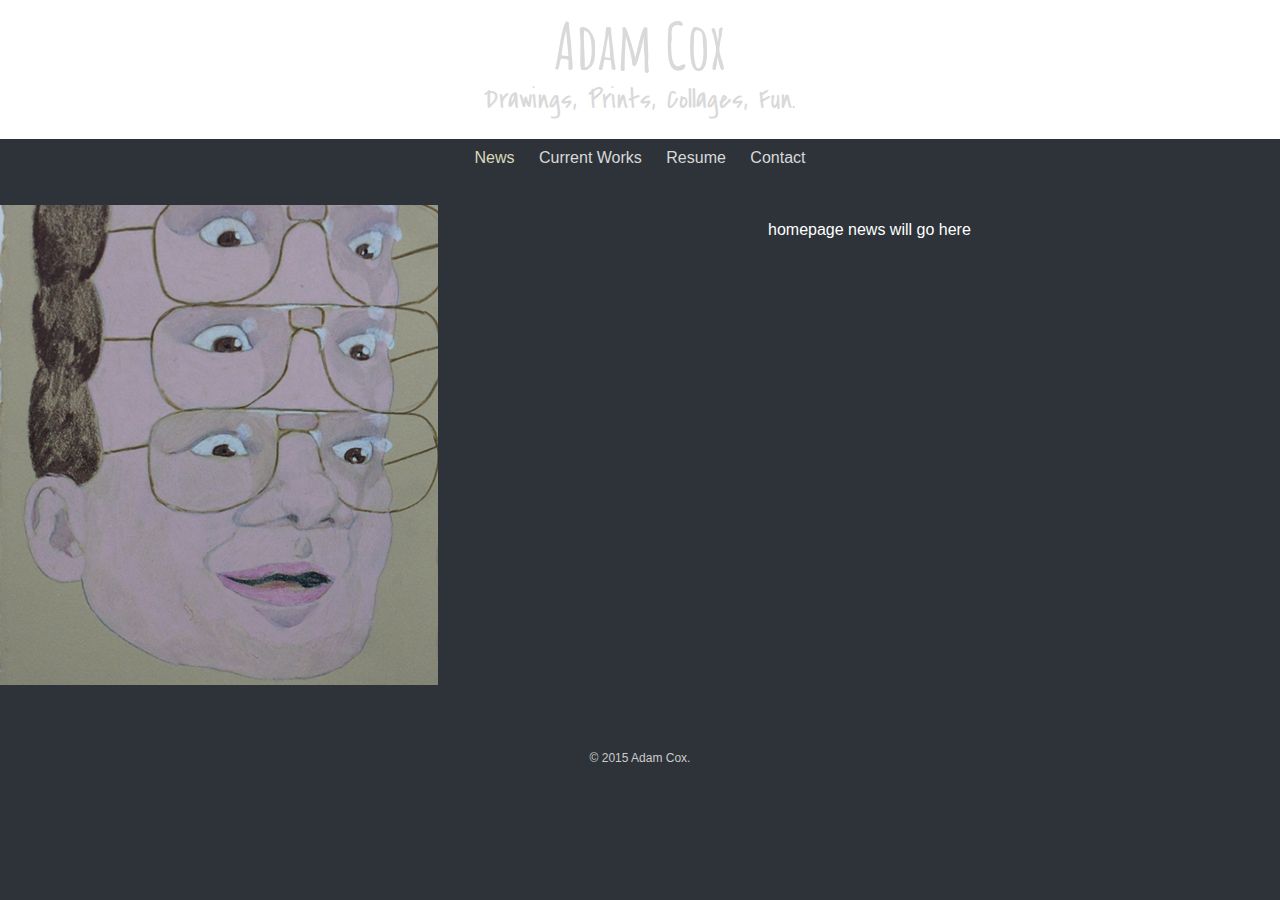
<file: index.html>
<!DOCTYPE html>
<html>
	<head>
		<meta charset="utf-8">
		<title>Adam Cox | Artist</title>
		<link rel="stylesheet" href="css/normalize.css">
		<link href='http://fonts.googleapis.com/css?family=Quicksand|Covered+By+Your+Grace|Amatic+SC' rel='stylesheet' type='text/css'>
		<link rel="stylesheet" href="css/main.css">
		<link rel="stylesheet" href="css/responsive.css">
		<meta name="viewport" content="width=device-width, initial-scale=1.0">
	</head>
	<body>
		<header class="mainHeader">
				<h1 id="logo">Adam Cox</h1>
				<h2>Drawings, Prints, Collages, Fun.</h2>
			<nav>
				<ul>
					<li><a href="index.html" class="selected">News</a></li>
					<li><a href= "current_works.html">Current Works</a></li>
					<li><a href="resume.html">Resume</a></li>
					<li><a href="contact.html">Contact</a></li>
				</ul>
			</nav>
		</header>
		<div id="wrappper">
			<section id="primary" >
				<ul>
					<li class="homeImage">
						<li><img src="image/img00.jpg"alt="Jim Cornette eyes"></li>
					</li>
			</section>
			<section id="secondary">
				<p>homepage news will go here</p>
			</section>
			<footer>
				<p>&copy; 2015 Adam Cox.</p>
			</footer>
		</div>
	</body>
</html>
</file>
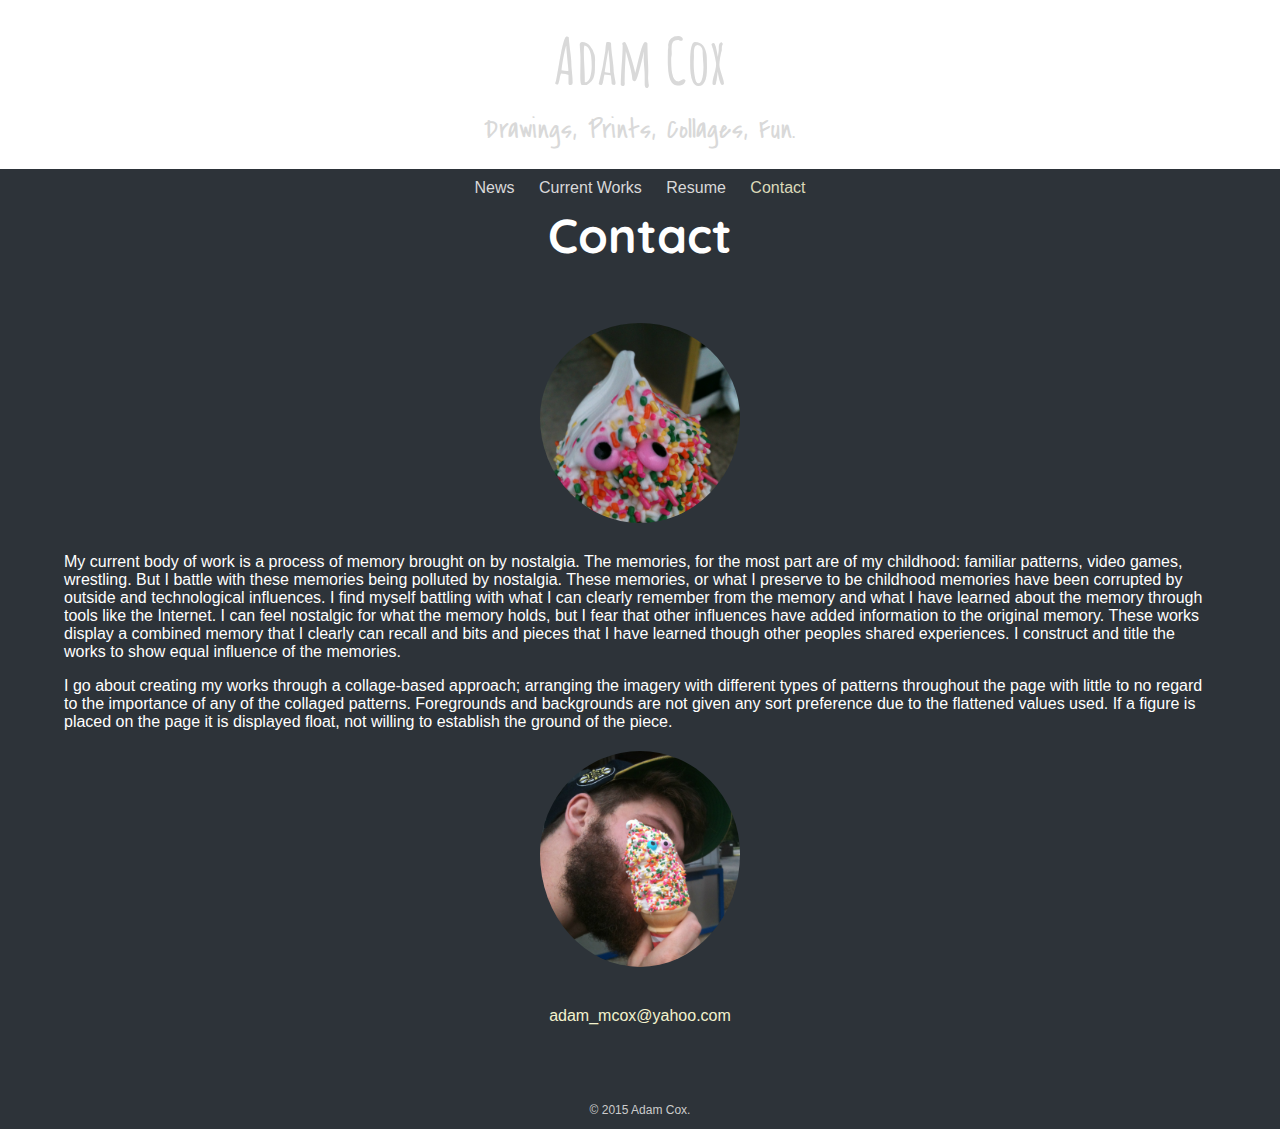
<file: contact.html>
<!DOCTYPE html>
<html>
  <head>
    <meta charset="utf-8">
    <title>Adam Cox | Artist</title>
    <link rel="stylesheet" href="css/normalize.css">
    <link href='http://fonts.googleapis.com/css?family=Quicksand|Covered+By+Your+Grace|Amatic+SC' rel='stylesheet' type='text/css'>
    <link rel="stylesheet" href="css/main.css">
    <link rel="stylesheet" href="css/responsive.css">
    <meta name="viewport" content="width=device-width, initial-scale=1.0">
  </head>
  <body>
    <header class="mainHeader">
        <h1 class="logo">Adam Cox</h1>
        <h2>Drawings, Prints, Collages, Fun.</h2>
      <nav>
        <ul>
          <li><a href="index.html">News</a></li>
          <li><a href= "current_works.html">Current Works</a></li>
          <li><a href="resume.html">Resume</a></li>
          <li><a href="contact.html" class="selected">Contact</a></li>
        </ul>
      </nav>
    </header>
    <div>
      <h3>Contact</h3>
      <section>
        <img src="image/iceCream.jpg" alt="ice cream with eyes" class="profilePhoto">
        <p class="artistStatement">My current body of work is a process of memory brought on by nostalgia.  The memories, for the most part are of my childhood: familiar patterns, video games, wrestling.  But I battle with these memories being polluted by nostalgia.  These memories, or what I preserve to be childhood memories have been corrupted by outside and technological influences.  I find myself battling with what I can clearly remember from the memory and what I have learned about the memory through tools like the Internet.   I can feel nostalgic for what the memory holds, but I fear that other influences have added information to the original memory.  These works display a combined memory that I clearly can recall and bits and pieces that I have learned though other peoples shared experiences.  I construct and title the works to show equal influence of the memories.</p>
        <p class="artistStatement">I go about creating my works through a collage-based approach; arranging the imagery with different types of patterns throughout the page with little to no regard to the importance of any of the collaged patterns. Foregrounds and backgrounds are not given any sort preference due to the flattened values used.  If a figure is placed on the page it is displayed float, not willing to establish the ground of the piece.
        </p>
        <img src="image/iceCream2.jpg" alt="photo of artist with ice cream for face" class="profilePhoto">
        <p class="email">
          <a href="mailto:adam_mcox@yahoo.com">adam_mcox@yahoo.com</a></p>
      </section>
    <footer>
      <p>&copy; 2015 Adam Cox.</p>
    </footer>
  </body>
</html>
</file>
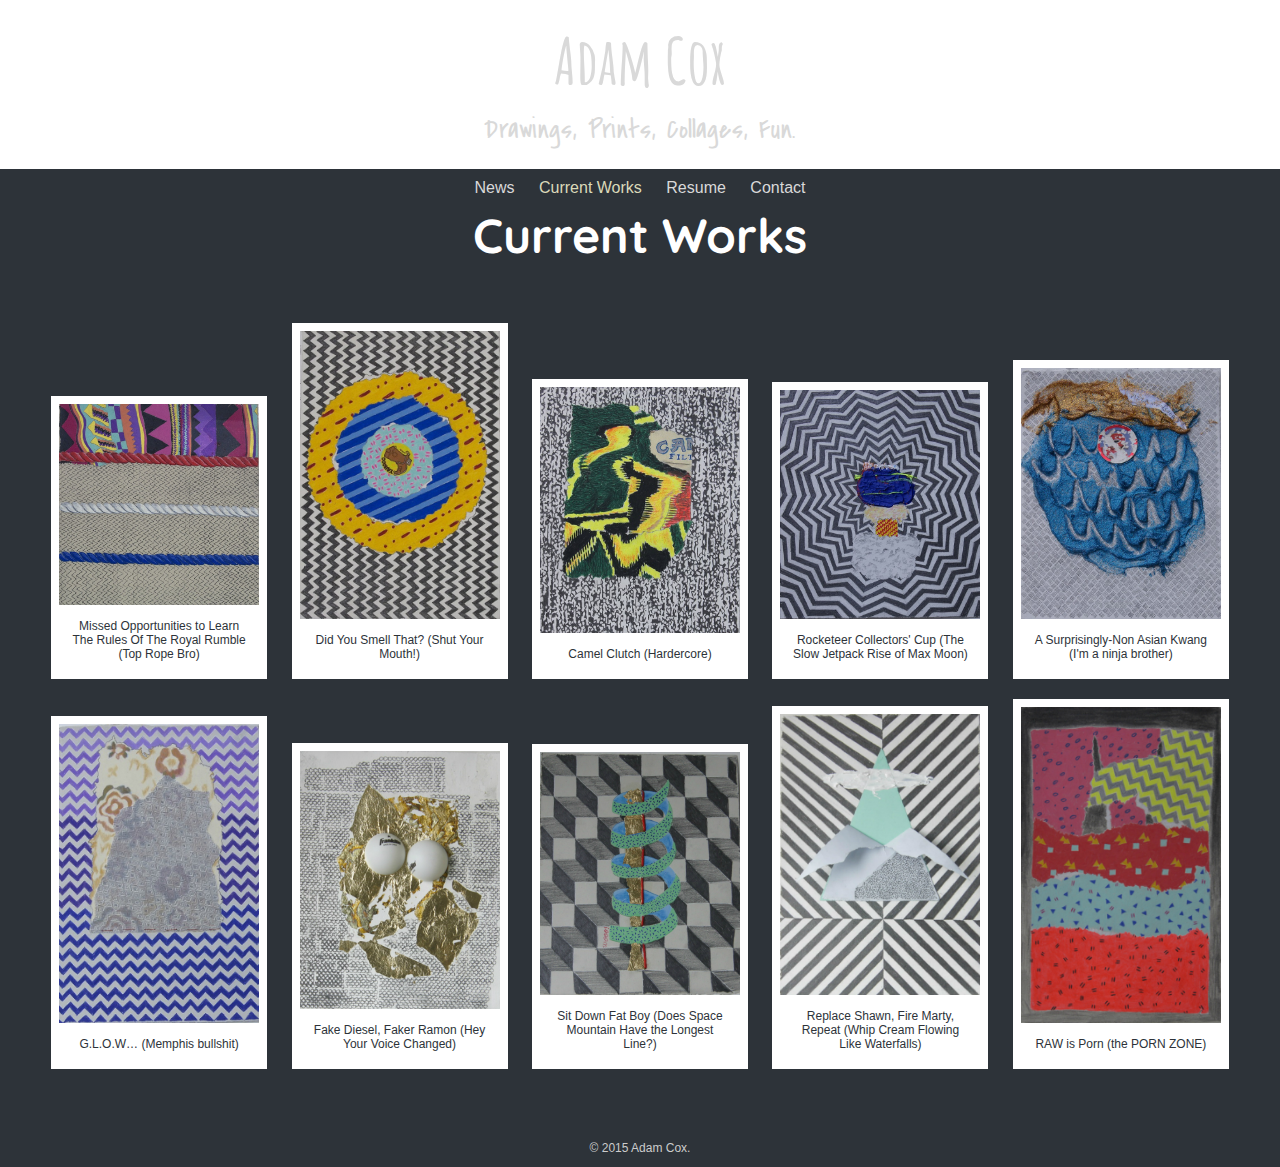
<file: current_works.html>
<!DOCTYPE html>
<html>
	<head>
		<meta charset="utf-8">
		<title>Adam Cox | Artist</title>
		<link rel="stylesheet" href="css/normalize.css">
		<link href='http://fonts.googleapis.com/css?family=Quicksand|Covered+By+Your+Grace|Amatic+SC' rel='stylesheet' type='text/css'>
		<link rel="stylesheet" href="css/main.css">
		<link rel="stylesheet" href="css/responsive.css">
		<meta name="viewport" content="width=device-width, initial-scale=1.0">
	</head>
	<body>
		<header class="mainHeader">
				<h1 class="logo">Adam Cox</h1>
				<h2>Drawings, Prints, Collages, Fun.</h2>
			<nav>
				<ul>
					<li><a href="index.html">News</a></li>
					<li><a href= "current_works.html" class="selected">Current Works</a></li>
					<li><a href="resume.html">Resume</a></li>
					<li><a href="contact.html">Contact</a></li>
				</ul>
			</nav>
		</header>
		<h3>Current Works</h3>
		<section>
			<ul id="gallery">
				<li><a href="image/img01.jpg"><img src="image/img01.jpg" width="200" alt="collage of patterns and ropes"><p class="galleryText">Missed Opportunities to Learn The Rules Of The Royal Rumble (Top Rope Bro)</p></a></li>
				<li><a href="image/img02.jpg"><img src="image/img02.jpg" width="200" alt="collage of patterns with a boot sticker"><p class="galleryText">Did You Smell That? (Shut Your Mouth!)</p></a></li>
				<li><a href="image/img03.jpg"><img src="image/img03.jpg" width="200" alt="collage of pattern and cigarette pack"><p class="galleryText">Camel Clutch (Hardercore)</p></a></li>
				<li><a href="image/img04.jpg"><img src="image/img04.jpg" width="200" alt="paint blob into of pattern with strings"><p class="galleryText">Rocketeer Collectors' Cup (The Slow Jetpack Rise of Max Moon)</p></a></li>
				<li><a href="image/img05.jpg"><img src="image/img05.jpg" width="200" alt="POG on top of glittered scale-pattern"><p class="galleryText">A Surprisingly-Non Asian Kwang (I'm a ninja brother)</p></a></li>
				<li><a href="image/img06.jpg"><img src="image/img06.jpg" width="200" alt="couch pattern on top of zig zag pattern"><p class="galleryText">G.L.O.W… (Memphis bullshit)</p></a></li>
				<li><a href="image/img07.jpg"><img src="image/img07.jpg" width="200" alt="gold left rendering of Crow T. Robot on top of pattern"><p class="galleryText">Fake Diesel, Faker Ramon (Hey Your Voice Changed)</p></a></li>
				<li><a href="image/img08.jpg"><img src="image/img08.jpg" width="200" alt="twined pattern with string and gold left"><p class="galleryText">Sit Down Fat Boy (Does Space Mountain Have the Longest Line?)</p></a></li>
				<li><a href="image/img10.jpg"><img src="image/img10.jpg" width="200" alt="paint smear on top of paper peeling away revealing paper"><p class="galleryText">Replace Shawn, Fire Marty, Repeat (Whip Cream Flowing Like Waterfalls)</p></a></li>
				<li><a href="image/img11.jpg"><img src="image/img11.jpg" width="200" alt="collage of patterns"><p class="galleryText">RAW is Porn (the PORN ZONE)</p></a></li>
			</ul>
			<script src="http://code.jquery.com/jquery-1.11.0.min.js" type="text/javascript" charset="utf-8"></script>
			<script src="js/app.js" type="text/javascript" charset="utf-8"></script>
		</section>
		<footer>
			<p>&copy; 2015 Adam Cox.</p>
		</footer>
	</body>
</html>
</file>
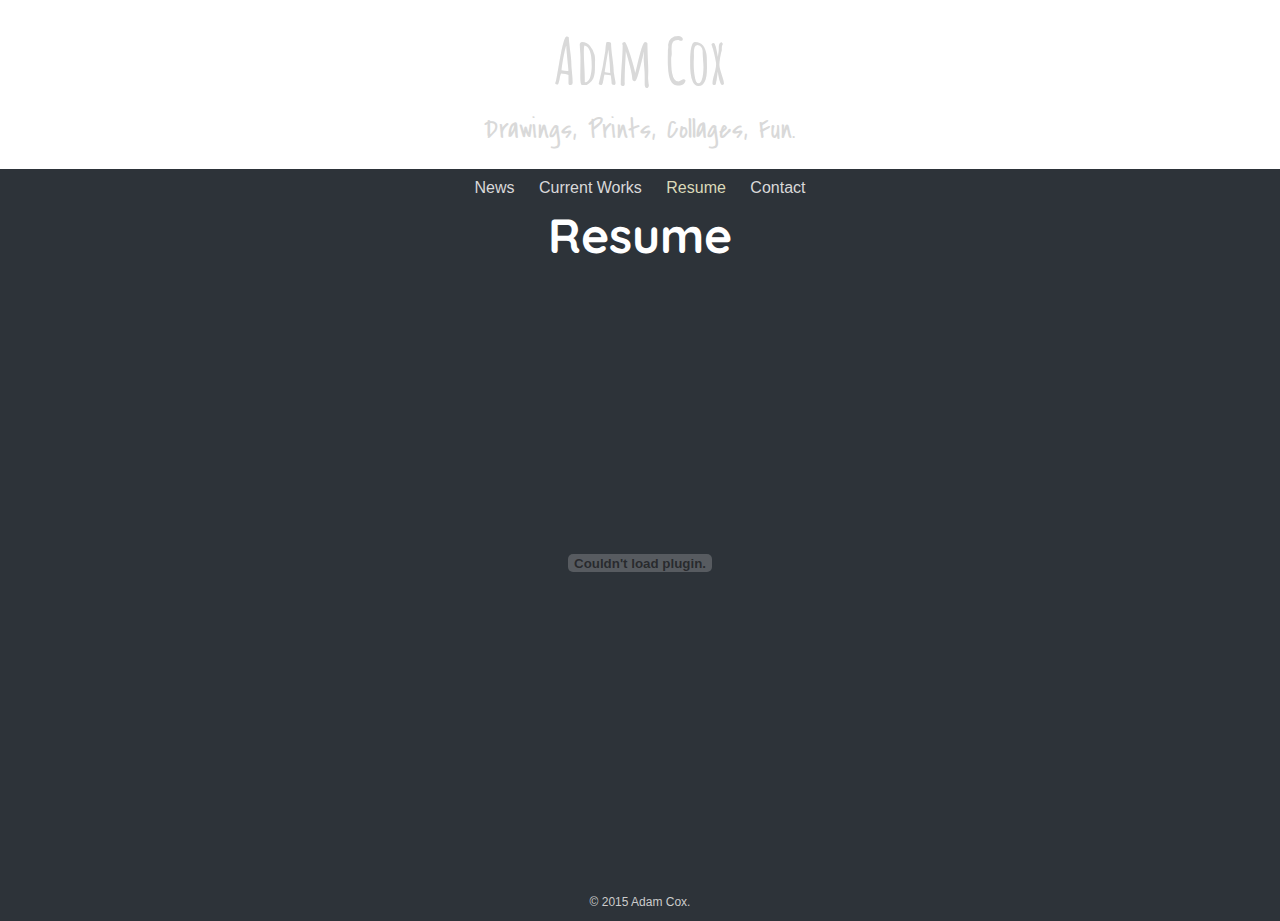
<file: resume.html>
<!DOCTYPE html>
<html>
	<head>
		<meta charset="utf-8">
		<title>Adam Cox | Artist</title>
		<link rel="stylesheet" href="css/normalize.css">
		<link href='http://fonts.googleapis.com/css?family=Quicksand|Covered+By+Your+Grace|Amatic+SC' rel='stylesheet' type='text/css'>
		<link rel="stylesheet" href="css/main.css">
		<link rel="stylesheet" href="css/responsive.css">
		<meta name="viewport" content="width=device-width, initial-scale=1.0">
	</head>
	<body>
		<header class="mainHeader">
				<h1 class="logo">Adam Cox</h1>
				<h2>Drawings, Prints, Collages, Fun.</h2>
			<nav>
				<ul>
					<li><a href="index.html">News</a></li>
					<li><a href= "current_works.html">Current Works</a></li>
					<li><a href="resume.html" class="selected">Resume</a></li>
					<li><a href="contact.html">Contact</a></li>
				</ul>
			</nav>
		</header>
		<div>
			<h3>Resume</h3>
			<section>
				<p class="resume">
					<embed src="image/artist_resume.pdf" width="600" height="500" alt="pdf" pluginspage="http://www.adobe.com/products/acrobat/readstep2.html">
				</p>
			</section>
		<footer>
			<p>&copy; 2015 Adam Cox.</p>
		</footer>
  	</body>
</html>
</file>
<file: css/main.css>
/***************************
GENERAL
***************************/


#wrapper {
	max-width: 940px;
	margin: 0 auto;
	padding: 0 5%;
}

a {
	text-decoration: none;
}

img {
	max-width: 100%;
}


/***************************
HEADING
***************************/


header {
	height: 170px;
	margin: 0 0 30px 0;
	padding: 5px 0 0 0;
	width: 100%;
}

#logo {
	text-align: center;
	margin: 0;
}

h1 {
	font-family: 'Amatic SC', cursive;
	margin: 15px 0;
	font-size: 4em;
	font-weight: bold;
	text-align: center;
}

h2 {
	font-family: 'Covered By Your Grace', cursive;
	font-size: 1.7em;
	margin: -5px 0 0;
	font-weight: normal;
	text-align: center;
}

h3 {
	font-family: 'Quicksand', sans-serif;
	margin: 0 0 1em 0;
	font-size: 3em;
	font-weight: bold;
	text-align: center;
}


/***************************
NAVIGATION
***************************/

nav {
	text-align: center;
	padding: 10px 0;
	margin: 20px 0 0;
}

nav ul {
	list-style: none;
	margin: 0 10px;
	padding: 0;
}

nav li {
	display: inline-block;
}

nav a {
	padding: 15px 10px;
}




/***************************
FOOTER
***************************/


footer {
	font-size: 0.75em;
	text-align: center;
	clear: both;
	padding-top: 50px;
	color: #ccc;
}



/***************************
COLORS
***************************/




/* site body */
body {
	background-color: #2d3339;
	color: #fff;
}

/* white header */
header {
	background: #fff;
}

/* nav background on mobile */
nav {
	background: #2d3339;
}


h1, h2 {
	color: #d9d9d9;
}

a {
	color: #f4f3ce;
}

/* nav link */
nav a, nav a:visited {
	color: #d9d9d9;
}

/* selected nav link */
nav a.selected, nav a:hover {
	color: #dbdab9;
}




/***************************
PAGE: NEWS
***************************/



ul {
	list-style: none;
	margin: 0 auto;
	padding: 0;
	display: inline-block;
}

/***************************
CURRENT WORKS- IMAGE GALLERY
***************************/




#gallery {
	list-style: none;
	margin: 0 auto;
	padding: 0;
	display: block;
	max-width: 100;
	text-align: center;
}

#gallery li {
	display: inline-block;
	padding: 8px;
	background:white;
	margin:10px;
}

#gallery li a p {
	margin: auto;
	padding: 5%;
	max-width: 175px;
	font-size: 0.75em;
	color: #2d3339;
	text-align: center;
}

#overlay {
  background:rgba(0,0,0,0.7);
  width: 100%;
  height: 200%;
  position: absolute;
  top: 0;
  left: 0;
  display: none;
  text-align:center;
}

#overlay img {
 margin-top: 10%;
}



/***************************
PAGE: CONTACT
***************************/



.profilePhoto {
	display: block;
	max-width: 200px;
	margin: 0 auto 30px;
	padding-top: 10px;
	border-radius: 100%;
}

.artistStatement {
	margin-bottom: 10px;
	padding-right: 5%;
	padding-left: 5%;

}

.email{
	list-style: none;
	text-align: center;
	padding-top: 10px;
}



/***************************
PAGE: RESUME
***************************/



.resume {
	text-align: center;
}
</file>
<file: css/responsive.css>
/** MEDIA QUERIES **/


@media screen and (min-width: 480px) {


	/***************************
	TWO COLUMN LAYOUT
	***************************/

	#primary {
		width: 50%;
		float: left;
	}

	#secondary {
		width: 40%;
		float: right;
	}

}
</file>
